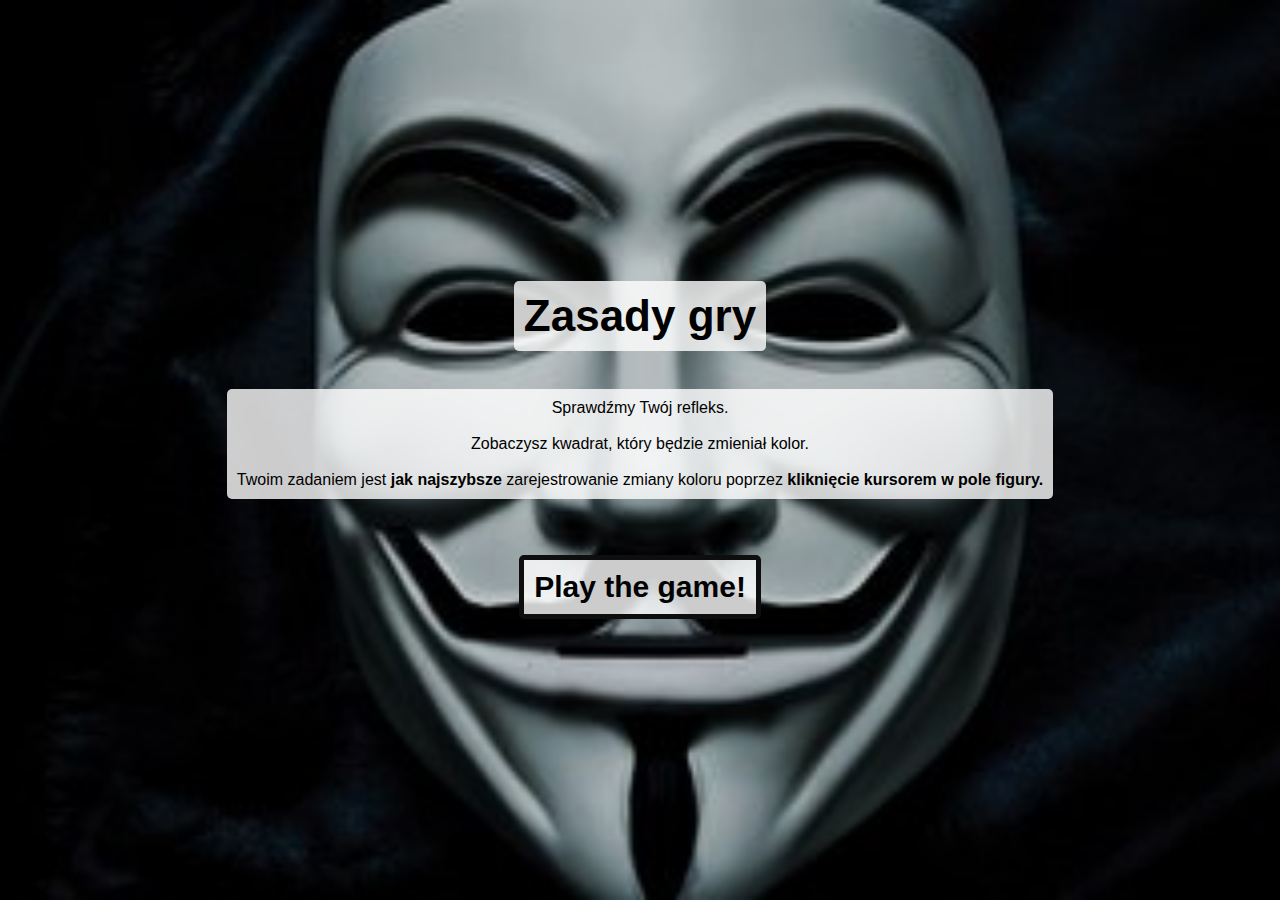
<file: index.html>
<!DOCTYPE html>
<html lang="pl">
<head>
    <meta charset="UTF-8">
    <meta name="viewport" content="width=device-width, initial-scale=1.0">
    <link rel="stylesheet" href="style.css">
    <title>Refleksomierzacz</title>
</head>
<body>
    <div id="zasadyGry">Zasady gry</div>
    <br>
    <div id="zasady">
        Sprawdźmy Twój refleks.
        <br><br>
        Zobaczysz kwadrat, który będzie zmieniał kolor. 
        <br><br>
        Twoim zadaniem jest <span class="pogrubienie">jak najszybsze</span> zarejestrowanie zmiany koloru poprzez <span class="pogrubienie"> kliknięcie kursorem w pole figury.</span>
    </div>

    <br><br>

    <a href="Game.html" id="kliknij">Play the game!</a>

</body>
</html>
</file>
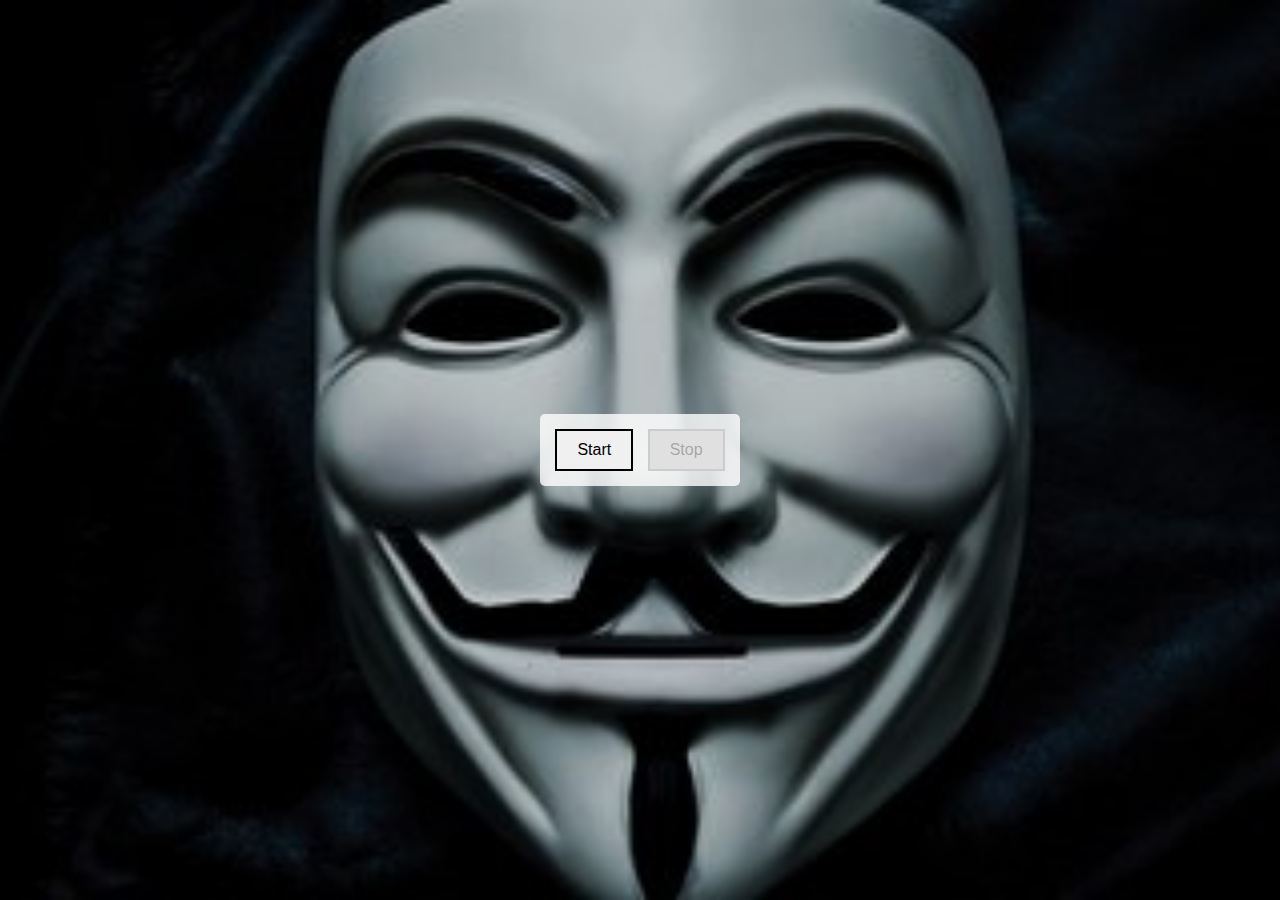
<file: Game.html>
<!DOCTYPE html>
<html lang="pl">
<head>
    <meta charset="UTF-8">
    <meta name="viewport" content="width=device-width, initial-scale=1.0">
    <link rel="stylesheet" href="style.css">
    <title>Refleksomierzacz</title>
</head>
<body>
    <div id="kontrolki">
        <button id="start">Start</button>
        <button id="stop" disabled>Stop</button>
    </div>

    <div id="obszarKlikniecia" style="display:none;"></div>

    <div id="statystyki" style="display:none;">
        <p>Najkrótszy czas reakcji: <span id="najkrotszyCzas">-</span> ms</p>
        <p>Najdłuższy czas reakcji: <span id="najdluzszyCzas">-</span> ms</p>
        <p>Średni czas reakcji: <span id="sredniaCzasow">-</span> ms</p>
        <p>Liczba kliknięć przed zmianą koloru: <span id="liczbaPrzedklikniec">0</span></p>
        <p>Najlepszy wynik: <span id="najlepszyCzas">-</span> ms</p>
    </div>

    <script src="script.js"></script>
</body>
</html>
</file>
<file: style.css>
body {
    font-family: Arial, sans-serif;
    display: flex;
    flex-direction: column;
    align-items: center;
    justify-content: center;
    height: 100vh;
    margin: 0;
    background-image: url(anonymus2.jpg);
    background-size: cover;
    background-position: center;   
}

#obszarKlikniecia {
    width: 300px;
    height: 300px;
    background-color: lightgray;
    margin: 20px;
    display: flex;
    align-items: center;
    justify-content: center;
    cursor: pointer;
    border: 2px solid #000; 
}

#kontrolki, #statystyki {
    margin: 20px;
}

button {
    padding: 10px 20px;
    font-size: 16px;
    margin: 5px;
    cursor: pointer;
    border: 2px solid #000; 
    background-color: #f0f0f0;
}

button:disabled {
    border: 2px solid #ccc; 
    background-color: #e0e0e0;
    cursor: not-allowed;
}

.pogrubienie {
    font-weight: bold; 
}

#zasadyGry, #zasady, #kliknij, #kontrolki, #statystyki {
    background-color: rgba(255, 255, 255, 0.8); 
    padding: 10px;
    border-radius: 5px;
    margin: 10px 0;
    text-align: center;
}

#zasadyGry {
    font-weight: bold;
    font-size: 44px;
}

#kliknij {
    font-size: 30px;
    font-weight: bold;
    color: black; 
    text-decoration: none; 
    border: 5px solid #0f0e0e;
}

#kliknij:hover {
    color: black; 
    background-color: grey;
    text-decoration: none; 
}
</file>
